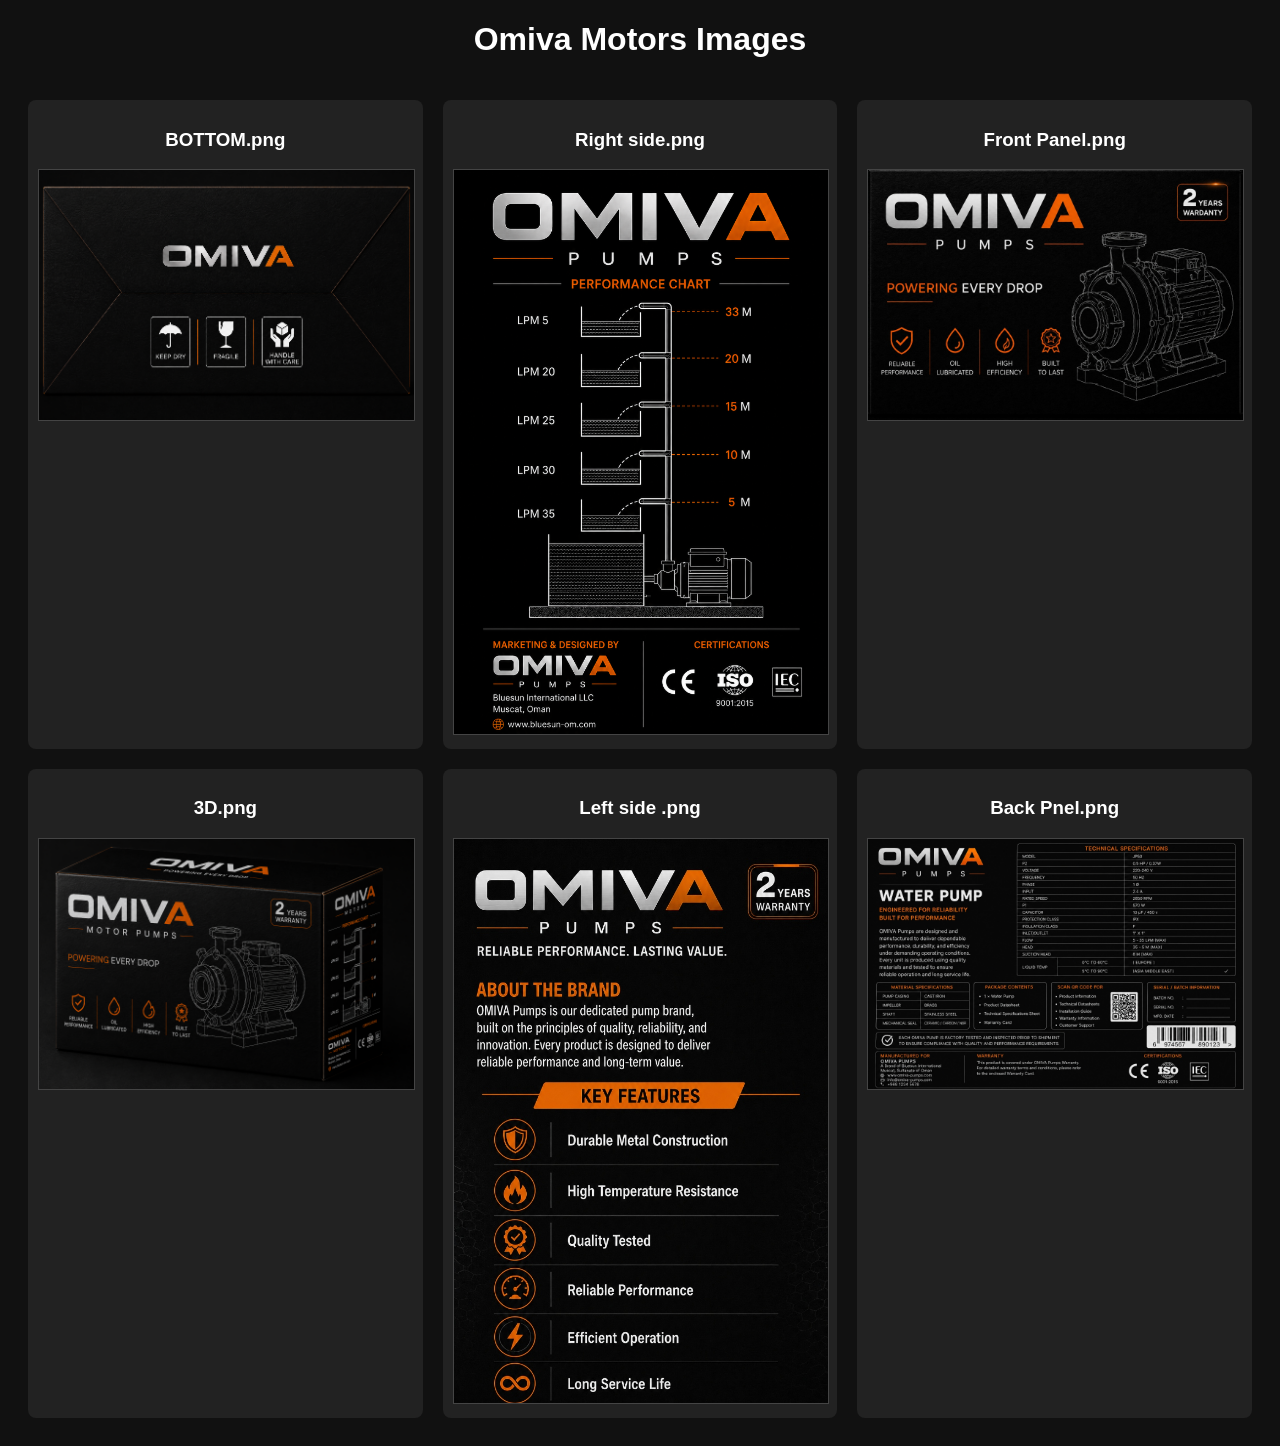
<file: inspect.html>
<!DOCTYPE html>
<html>
<head>
    <title>Inspect Images</title>
    <style>
        body { background: #111; color: #fff; font-family: sans-serif; text-align: center; }
        .grid { display: grid; grid-template-columns: repeat(auto-fit, minmax(300px, 1fr)); gap: 20px; padding: 20px; }
        .card { background: #222; padding: 10px; border-radius: 8px; }
        img { max-width: 100%; height: auto; border: 1px solid #444; }
    </style>
</head>
<body>
    <h1>Omiva Motors Images</h1>
    <div class="grid">
        <div class="card">
            <h3>BOTTOM.png</h3>
            <img src="images/BOTTOM.png">
        </div>
        <div class="card">
            <h3>Right side.png</h3>
            <img src="images/Right side.png">
        </div>
        <div class="card">
            <h3>Front Panel.png</h3>
            <img src="images/Front Panel.png">
        </div>
        <div class="card">
            <h3>3D.png</h3>
            <img src="images/3D.png">
        </div>
        <div class="card">
            <h3>Left side .png</h3>
            <img src="images/Left side .png">
        </div>
        <div class="card">
            <h3>Back Pnel.png</h3>
            <img src="images/Back Pnel.png">
        </div>
    </div>
</body>
</html>
</file>
